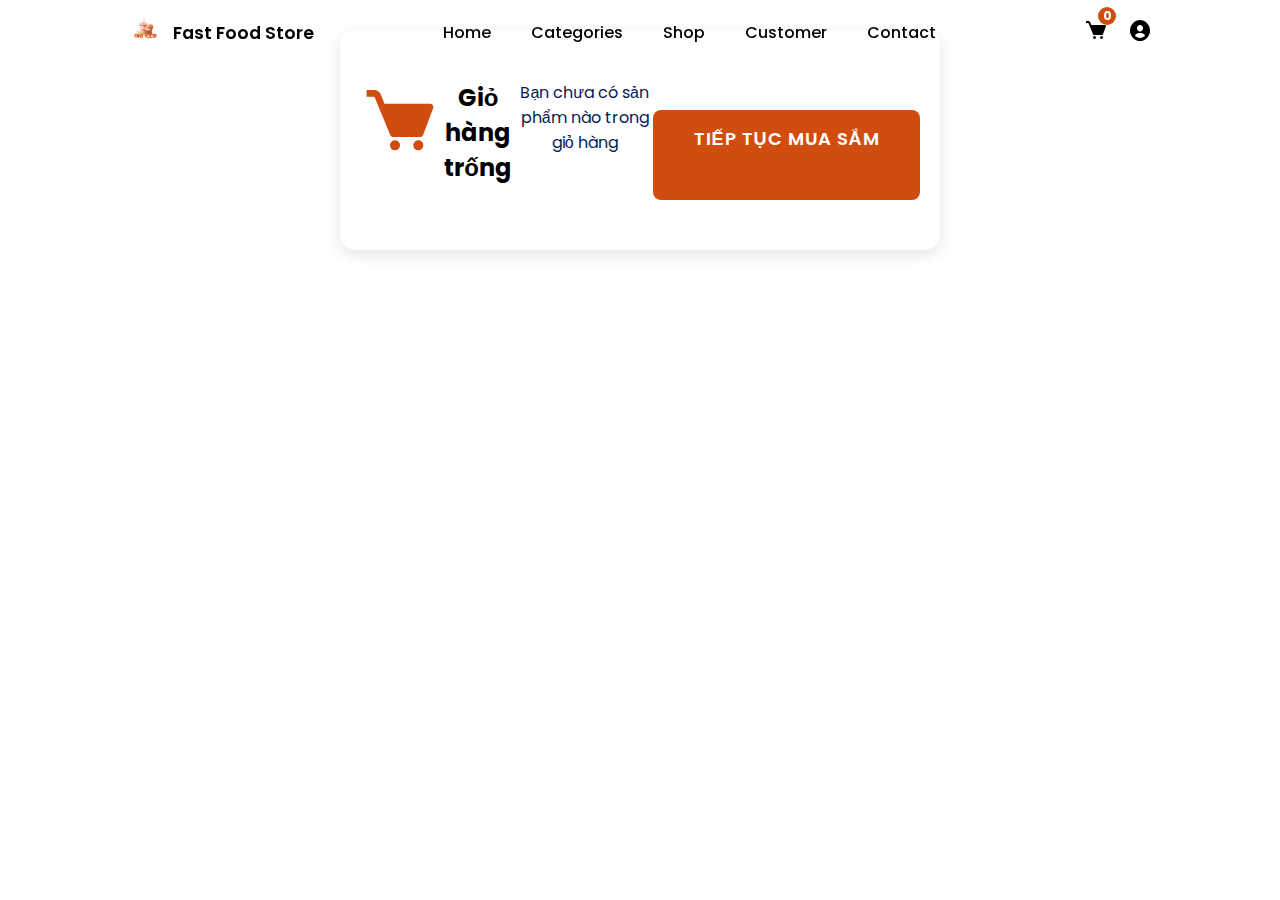
<file: html/cart.html>
<!DOCTYPE html>
<html lang="en">
<head>
    <meta charset="UTF-8">
    <meta name="viewport" content="width=device-width, initial-scale=1.0">
    <title>Giỏ Hàng - Fast Food Store</title>
    <!-- Box Icons -->
    <link rel="stylesheet" href="https://cdn.jsdelivr.net/npm/boxicons@latest/css/boxicons.min.css">
    <!-- Link To CSS -->
    <link rel="stylesheet" href="../css/cart.css">
</head>
<body>
    <!-- Navbar -->
    <header>
        <a href="../index.html" class="logo">
            <img src="../images/icon.jpg" alt="">Fast Food Store
        </a>
        <div class="bx bx-menu" id="menu-icon"></div>

        <ul class="navbar">
            <li><a href="../index.html#home">Home</a></li>
            <li><a href="../index.html#about">Categories</a></li>
            <li><a href="../index.html#shop">Shop</a></li>
            <li><a href="../index.html#customer">Customer</a></li>
            <li><a href="../index.html#contact">Contact</a></li>
        </ul>

        <!-- Thêm biểu tượng giỏ hàng -->
        <div class="nav-icons">
            <div class="cart-icon">
                <i class="bx bxs-cart"></i>
                <span id="cart-count">0</span>
            </div>
            <div class="user-icon">
                <a href="./login.html">
                    <i class="bx bxs-user-circle"></i>
                </a>
            </div>
        </div>
    </header>

    <!-- Cart Section -->
    <section class="cart-section">
        <div class="heading">
            <h2>Giỏ Hàng Của Bạn</h2>
            <p>Kiểm tra và thanh toán đơn hàng của bạn</p>
        </div>

        <div class="cart-container">
            <div class="cart-items" id="cart-items">
                <!-- Cart items will be loaded here dynamically -->
            </div>

            <div class="checkout-form">
                <h3>Thông tin thanh toán</h3>
                <form id="payment-form">
                    <!-- Thông tin cá nhân -->
                    <div class="form-group">
                        <h4>Thông tin cá nhân</h4>
                        <div class="input-group">
                            <input type="text" id="fullname" required placeholder="Họ và tên">
                        </div>
                        <div class="input-group">
                            <input type="email" id="email" required placeholder="Email">
                        </div>
                        <div class="input-group">
                            <input type="tel" id="phone" required placeholder="Số điện thoại">
                        </div>
                    </div>

                    <!-- Địa chỉ giao hàng -->
                    <div class="form-group">
                        <h4>Địa chỉ giao hàng</h4>
                        <div class="input-group">
                            <input type="text" id="address" required placeholder="Địa chỉ">
                        </div>
                        <div class="input-group">
                            <select id="city" required>
                                <option value="">Chọn tỉnh/thành phố</option>
                                <option value="hcm">TP. Hồ Chí Minh</option>
                                <option value="hn">Hà Nội</option>
                                <option value="dn">Đà Nẵng</option>
                            </select>
                        </div>
                        <div class="input-group">
                            <select id="district" required>
                                <option value="">Chọn quận/huyện</option>
                            </select>
                        </div>
                    </div>

                    <!-- Phương thức thanh toán -->
                    <div class="form-group">
                        <h4>Phương thức thanh toán</h4>
                        <div class="payment-methods">
                            <div class="payment-method">
                                <input type="radio" id="cod" name="payment" value="cod" checked>
                                <label for="cod">
                                    <i class="bx bxs-wallet"></i>
                                    Thanh toán khi nhận hàng (COD)
                                </label>
                            </div>
                            <div class="payment-method">
                                <input type="radio" id="bank" name="payment" value="bank">
                                <label for="bank">
                                    <i class="bx bxs-bank"></i>
                                    Chuyển khoản ngân hàng
                                </label>
                            </div>
                            <div class="payment-method">
                                <input type="radio" id="momo" name="payment" value="momo">
                                <label for="momo">
                                    <i class="bx bxs-wallet"></i>
                                    Ví MoMo
                                </label>
                            </div>
                        </div>
                    </div>

                    <!-- Ghi chú -->
                    <div class="form-group">
                        <h4>Ghi chú</h4>
                        <div class="input-group">
                            <textarea id="note" placeholder="Ghi chú về đơn hàng của bạn"></textarea>
                        </div>
                    </div>

                    <!-- Order Summary -->
                    <div class="order-summary">
                        <h4>Tổng đơn hàng</h4>
                        <div class="summary-item">
                            <span>Tạm tính:</span>
                            <span id="subtotal">0 VNĐ</span>
                        </div>
                        <div class="summary-item">
                            <span>Phí vận chuyển:</span>
                            <span id="shipping">30,000 VNĐ</span>
                        </div>
                        <div class="summary-item total">
                            <span>Tổng cộng:</span>
                            <span id="total">0 VNĐ</span>
                        </div>
                    </div>

                    <button type="submit" class="btn">Đặt hàng</button>
                </form>
            </div>
        </div>
    </section>

    <!-- Empty Cart Message -->
    <div class="empty-cart" id="empty-cart">
        <i class="bx bxs-cart"></i>
        <h2>Giỏ hàng trống</h2>
        <p>Bạn chưa có sản phẩm nào trong giỏ hàng</p>
        <a href="../index.html#shop" class="btn">Tiếp tục mua sắm</a>
    </div>

    <!-- Link To JS -->
    <script src="../js/nav.js"></script>
    <script src="../js/cart.js"></script>
    <script src="../js/checkout.js"></script>
</body>
</html>
</file>
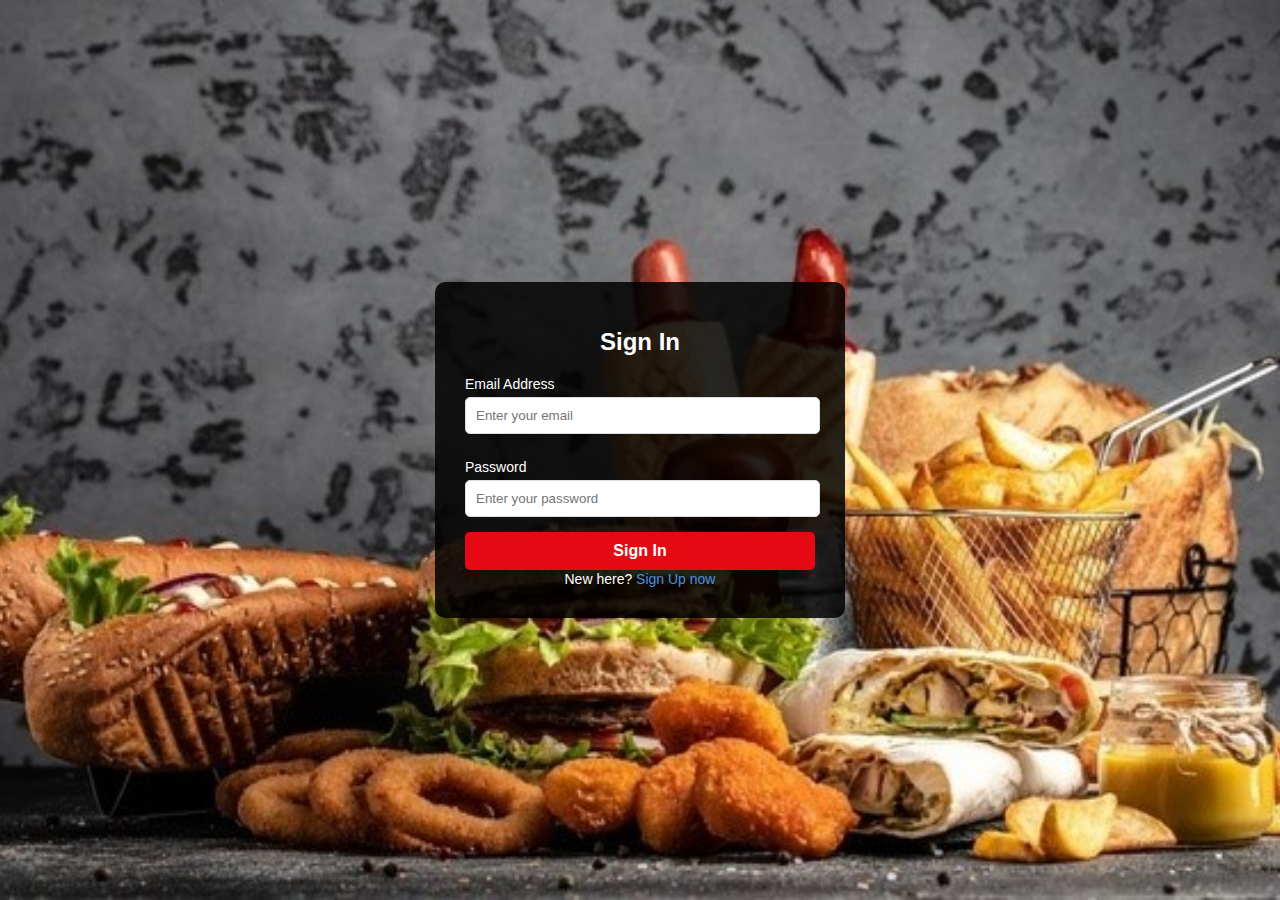
<file: html/login.html>
<!DOCTYPE html>
<html lang="en">
<head>
  <meta charset="UTF-8">
  <meta name="viewport" content="width=device-width, initial-scale=1.0">
  <title>Sign In / Sign Up</title>
  <link rel="stylesheet" href="../css/styles.css">
</head>
<body>
  <div class="background">
    <div class="container">
      <!-- Sign Up Form -->
      <div id="signup-form" class="form hidden">
        <h1>Sign Up</h1>
        <form id="signup">
          <label for="signup-username">Username</label>
          <input type="text" id="signup-username" placeholder="Enter your username" required>
          <label for="signup-email">Email Address</label>
          <input type="email" id="signup-email" placeholder="Enter your email" required>
          <label for="signup-password">Password</label>
          <input type="password" id="signup-password" placeholder="Enter your password" required>
          <button type="submit">Sign Up</button>
        </form>
        <div class="links">
          <span>Already have an account? <a href="#" onclick="showSignIn()">Sign In now</a></span>
        </div>
      </div>

      <!-- Sign In Form -->
      <div id="signin-form" class="form">
        <h1>Sign In</h1>
        <form id="signin">
          <label for="signin-email">Email Address</label>
          <input type="email" id="signin-email" placeholder="Enter your email" required>
          <label for="signin-password">Password</label>
          <input type="password" id="signin-password" placeholder="Enter your password" required>
          <button type="submit">Sign In</button>
        </form>
        <div class="links">
          <span>New here? <a href="#" onclick="showSignUp()">Sign Up now</a></span>
        </div>
      </div>
    </div>
  </div>

  <div id="user-profile" class="form hidden">
    <h1>Welcome, <span id="user-name"></span>!</h1>
    <p><strong>Email:</strong> <span id="user-email"></span></p>
    <button onclick="signOut()">Sign Out</button>
  </div>
  
  <script src="../js/scripts.js"></script>
</body>
</html>
</file>
<file: css/styles.css>
/* General styles */
body, html {
    margin: 0;
    padding: 0;
    font-family: Arial, sans-serif;
    background-color: #000;
  }
  
  .background {
    background: url(../images/fast-food-la-gi-3.jpg) no-repeat center center/cover;
    width: 100%;
    height: 100vh;
    display: flex;
    justify-content: center;
    align-items: center;
  }
  
  .container {
    background-color: rgba(0, 0, 0, 0.85);
    color: white;
    padding: 30px;
    border-radius: 10px;
    width: 350px;
    text-align: center;
  }
  
  .form h1 {
    margin-bottom: 20px;
    font-size: 24px;
  }
  
  label {
    text-align: left;
    display: block;
    margin: 10px 0 5px;
    font-size: 14px;
  }
  
  input {
    width: 95%;
    padding: 10px;
    margin-bottom: 15px;
    border: 1px solid #ddd;
    border-radius: 5px;
  }
  
  button {
    width: 100%;
    padding: 10px;
    background-color: #e50914;
    color: white;
    border: none;
    border-radius: 5px;
    font-size: 16px;
    font-weight: bold;
    cursor: pointer;
    transition: background-color 0.3s ease;
  }
  
  button:hover {
    background-color: #f6121d;
  }
  
  .links span {
    font-size: 14px;
  }
  
  .links a {
    color: #4a90e2;
    text-decoration: none;
  }
  
  .links a:hover {
    text-decoration: underline;
  }
  
  /* Hide elements */
  .hidden {
    display: none;
  }
  
  #user-profile {
    text-align: center;
  }
  
  #user-profile button {
    margin-top: 20px;
    width: 100%;
    padding: 10px;
    background-color: #e50914;
    color: white;
    border: none;
    border-radius: 5px;
    font-size: 16px;
    font-weight: bold;
    cursor: pointer;
  }
  
  #user-profile button:hover {
    background-color: #f6121d;
  }
</file>
<file: css/cart.css>
/* Import Google Fonts */
@import url("https://fonts.googleapis.com/css2?family=Poppins:wght@200;300;400;500;600;700&display=swap");

/* Reset CSS */
* {
    margin: 0;
    padding: 0;
    box-sizing: border-box;
    scroll-padding-top: 2rem;
    list-style: none;
    text-decoration: none;
    scroll-behavior: smooth;
    font-family: "Poppins", sans-serif;
}

:root {
    --main-color: #d14d0f;
    --second-color: #081b54;
}

body {
    background: #fff;
    color: #000;
}

/* Header Styles */
header {
    position: fixed;
    width: 100%;
    top: 0;
    right: 0;
    z-index: 1000;
    display: flex;
    align-items: center;
    justify-content: space-between;
    padding: 15px 10%;
    transition: all 0.3s ease;
    background: transparent;
}

header.active {
    background: var(--second-color);
    box-shadow: 0 0 4px rgb(14 55 54 / 15%);
}

header.active .logo {
    color: #fff;
}

header.active .navbar a {
    color: #fff;
}

header.active .nav-icons i {
    color: #fff;
}

.logo {
    display: flex;
    align-items: center;
    font-size: 1.1rem;
    font-weight: 600;
    color: #000000;
    transition: all 0.3s ease;
}

.logo img {
    width: 35px;
    margin-right: 10px;
}

.navbar {
    display: flex;
}

.navbar a {
    font-size: 1rem;
    padding: 10px 20px;
    color: #000000;
    font-weight: 500;
    transition: all 0.3s ease;
}

.navbar a:hover {
    color: #fff;
    background: var(--main-color);
    border-radius: 4px;
}

#menu-icon {
    font-size: 24px;
    cursor: pointer;
    z-index: 10001;
    display: none;
}

.nav-icons {
    display: flex;
    align-items: center;
}

.cart-icon, .user-icon {
    position: relative;
    margin-left: 20px;
    font-size: 24px;
    color: #000;
    cursor: pointer;
}

.cart-icon i {
    color: var(--main-color);
}

#cart-count {
    position: absolute;
    top: -8px;
    right: -8px;
    background-color: var(--main-color);
    color: #fff;
    font-size: 12px;
    font-weight: bold;
    width: 18px;
    height: 18px;
    border-radius: 50%;
    display: flex;
    align-items: center;
    justify-content: center;
}

.nav-icons i {
    color: #000;
    transition: all 0.3s ease;
}

/* Cart Section Styles */
.cart-section {
    padding: 120px 5% 60px;
    min-height: 100vh;
    background: #f5f5f5;
}

.heading {
    text-align: center;
    margin-bottom: 40px;
}

.heading h2 {
    font-size: var(--h2-font);
    color: #000;
    margin-bottom: 10px;
}

.heading p {
    color: var(--second-color);
    font-size: var(--p-font);
}

.cart-container {
    display: grid;
    grid-template-columns: 1.5fr 1fr;
    gap: 30px;
    max-width: 1400px;
    margin: 0 auto;
    padding: 0 20px;
}

/* Cart Items Styles */
.cart-items {
    background: #fff;
    border-radius: 15px;
    padding: 25px;
    box-shadow: 0 5px 15px rgba(0, 0, 0, 0.1);
    height: fit-content;
}

.cart-item {
    display: grid;
    grid-template-columns: auto 1fr auto;
    gap: 20px;
    align-items: center;
    padding: 20px 0;
    border-bottom: 1px solid #eee;
}

.item-image {
    width: 120px;
    height: 120px;
    border-radius: 10px;
    overflow: hidden;
}

.item-image img {
    width: 100%;
    height: 100%;
    object-fit: cover;
    transition: transform 0.3s ease;
}

.item-image img:hover {
    transform: scale(1.1);
}

.item-details {
    display: flex;
    flex-direction: column;
    gap: 10px;
}

.item-name {
    font-size: 20px;
    font-weight: 600;
    color: #000;
}

.item-price {
    font-size: 18px;
    color: var(--main-color);
    font-weight: 600;
}

.item-quantity {
    display: flex;
    align-items: center;
    gap: 15px;
}

.quantity-btn {
    width: 35px;
    height: 35px;
    border-radius: 50%;
    border: none;
    background: #f5f5f5;
    color: #000;
    font-size: 18px;
    cursor: pointer;
    transition: all 0.3s ease;
    display: flex;
    align-items: center;
    justify-content: center;
}

.quantity-btn:hover {
    background: var(--main-color);
    color: #fff;
    transform: scale(1.1);
}

.quantity-input {
    width: 60px;
    height: 35px;
    text-align: center;
    border: 1px solid #ddd;
    border-radius: 5px;
    font-size: 16px;
    font-weight: 600;
}

.remove-btn {
    color: var(--main-color);
    background: none;
    border: none;
    font-size: 20px;
    cursor: pointer;
    transition: all 0.3s ease;
    padding: 10px;
}

.remove-btn:hover {
    color: #cc0000;
    transform: scale(1.1);
}

.cart-summary {
    flex: 1;
    background: rgba(0, 0, 0, 0.8);
    border-radius: 10px;
    padding: 20px;
    height: fit-content;
    box-shadow: 0 5px 15px rgba(0, 0, 0, 0.3);
}

.cart-summary h3 {
    font-size: 20px;
    margin-bottom: 20px;
    color: var(--text-color);
    text-align: center;
}

.summary-item {
    display: flex;
    justify-content: space-between;
    margin-bottom: 15px;
    color: var(--second-color);
}

.summary-item.total {
    font-size: 18px;
    font-weight: 600;
    color: var(--text-color);
    margin-top: 20px;
    padding-top: 20px;
    border-top: 1px solid rgba(255, 255, 255, 0.1);
}

/* Checkout Form Styles */
.checkout-form {
    background: #fff;
    border-radius: 15px;
    padding: 30px;
    box-shadow: 0 5px 15px rgba(0, 0, 0, 0.1);
    height: fit-content;
    position: sticky;
    top: 100px;
}

.checkout-form h3 {
    font-size: 24px;
    color: #000;
    margin-bottom: 30px;
    text-align: center;
    position: relative;
    padding-bottom: 15px;
}

.checkout-form h3::after {
    content: '';
    position: absolute;
    bottom: 0;
    left: 50%;
    transform: translateX(-50%);
    width: 50px;
    height: 3px;
    background: var(--main-color);
}

.form-group {
    margin-bottom: 25px;
}

.form-group h4 {
    font-size: 18px;
    color: #000;
    margin-bottom: 15px;
    position: relative;
    padding-left: 15px;
}

.form-group h4::before {
    content: '';
    position: absolute;
    left: 0;
    top: 50%;
    transform: translateY(-50%);
    width: 4px;
    height: 18px;
    background: var(--main-color);
    border-radius: 2px;
}

.input-group {
    margin-bottom: 15px;
}

.input-group input,
.input-group select,
.input-group textarea {
    width: 100%;
    padding: 12px 15px;
    border: 2px solid #eee;
    border-radius: 8px;
    background: #fff;
    color: #000;
    font-size: 16px;
    transition: all 0.3s ease;
}

.input-group input:focus,
.input-group select:focus,
.input-group textarea:focus {
    border-color: var(--main-color);
    outline: none;
    box-shadow: 0 0 0 3px rgba(255, 0, 0, 0.1);
}

.input-group textarea {
    height: 100px;
    resize: vertical;
}

/* Payment Methods */
.payment-methods {
    display: flex;
    flex-direction: column;
    gap: 15px;
}

.payment-method {
    display: flex;
    align-items: center;
    padding: 15px;
    border: 2px solid #eee;
    border-radius: 8px;
    cursor: pointer;
    transition: all 0.3s ease;
}

.payment-method:hover {
    border-color: var(--main-color);
    background: rgba(255, 0, 0, 0.05);
}

.payment-method input[type="radio"] {
    margin-right: 15px;
    width: 20px;
    height: 20px;
    accent-color: var(--main-color);
}

.payment-method label {
    display: flex;
    align-items: center;
    gap: 15px;
    color: #000;
    cursor: pointer;
    font-size: 16px;
}

.payment-method i {
    font-size: 24px;
    color: var(--main-color);
}

/* Order Summary */
.order-summary {
    margin-top: 30px;
    padding-top: 20px;
    border-top: 2px solid #eee;
}

.order-summary h4 {
    font-size: 20px;
    color: #000;
    margin-bottom: 20px;
    text-align: center;
}

.summary-item {
    display: flex;
    justify-content: space-between;
    margin-bottom: 15px;
    color: #000;
    font-size: 16px;
}

.summary-item.total {
    font-size: 20px;
    font-weight: 600;
    color: var(--main-color);
    margin-top: 20px;
    padding-top: 20px;
    border-top: 2px solid #eee;
}

/* Button Styles */
.btn {
    display: inline-block;
    padding: 15px 30px;
    background: var(--main-color);
    color: #fff;
    font-size: 18px;
    font-weight: 600;
    border-radius: 8px;
    border: none;
    cursor: pointer;
    transition: all 0.3s ease;
    width: 100%;
    text-align: center;
    margin-top: 30px;
    text-transform: uppercase;
    letter-spacing: 1px;
}

.btn:hover {
    background: #cc0000;
    transform: translateY(-2px);
    box-shadow: 0 5px 15px rgba(255, 0, 0, 0.3);
}

/* Empty Cart Styles */
.empty-cart {
    text-align: center;
    padding: 50px 20px;
    background: #fff;
    border-radius: 15px;
    box-shadow: 0 5px 15px rgba(0, 0, 0, 0.1);
    margin: 30px auto;
    max-width: 600px;
}

.empty-cart i {
    font-size: 80px;
    color: var(--main-color);
    margin-bottom: 20px;
}

.empty-cart h2 {
    font-size: 24px;
    color: #000;
    margin-bottom: 15px;
}

.empty-cart p {
    color: var(--second-color);
    margin-bottom: 30px;
}

/* Responsive Design */
@media (max-width: 1200px) {
    .cart-container {
        grid-template-columns: 1fr;
        max-width: 800px;
        padding: 0 20px;
    }

    .checkout-form {
        position: static;
        margin-top: 30px;
    }

    .cart-items {
        margin-bottom: 30px;
    }
}

@media (max-width: 991px) {
    header {
        padding: 15px 5%;
    }

    .cart-section {
        padding: 100px 5% 40px;
    }

    .cart-item {
        grid-template-columns: 120px 1fr auto;
        gap: 15px;
    }

    .item-image {
        width: 120px;
        height: 120px;
    }

    .item-details {
        gap: 8px;
    }

    .item-name {
        font-size: 18px;
    }

    .item-price {
        font-size: 16px;
    }
}

@media (max-width: 768px) {
    .cart-section {
        padding: 90px 20px 30px;
    }

    .heading h2 {
        font-size: 24px;
    }

    .heading p {
        font-size: 14px;
    }

    .cart-item {
        grid-template-columns: 100px 1fr;
        gap: 10px;
    }

    .item-image {
        width: 100px;
        height: 100px;
    }

    .item-quantity {
        margin-top: 10px;
    }

    .remove-btn {
        position: absolute;
        top: 10px;
        right: 10px;
    }

    .checkout-form {
        padding: 20px;
    }

    .form-group h4 {
        font-size: 16px;
    }

    .input-group input,
    .input-group select,
    .input-group textarea {
        padding: 10px;
        font-size: 14px;
    }

    .payment-method label {
        font-size: 14px;
    }

    .summary-item {
        font-size: 14px;
    }

    .btn {
        padding: 12px 20px;
        font-size: 16px;
    }
}

@media (max-width: 576px) {
    .cart-section {
        padding: 80px 15px 20px;
    }

    .cart-item {
        grid-template-columns: 1fr;
        text-align: center;
        position: relative;
        padding: 15px;
    }

    .item-image {
        margin: 0 auto;
    }

    .item-details {
        align-items: center;
    }

    .item-quantity {
        justify-content: center;
        margin: 10px 0;
    }

    .remove-btn {
        position: static;
        margin: 10px auto 0;
    }

    .checkout-form {
        padding: 15px;
    }

    .form-group {
        margin-bottom: 20px;
    }

    .payment-methods {
        gap: 10px;
    }

    .payment-method {
        padding: 10px;
    }

    .order-summary {
        margin-top: 20px;
    }

    .empty-cart {
        padding: 30px 15px;
    }

    .empty-cart i {
        font-size: 60px;
    }

    .empty-cart h2 {
        font-size: 20px;
    }

    .empty-cart p {
        font-size: 14px;
    }
}

/* Cart Icon Animation */
@keyframes bounce {
    0%, 100% { transform: scale(1); }
    50% { transform: scale(1.2); }
}

.cart-icon.bounce {
    animation: bounce 0.5s ease;
}

/* Notification Styles */
.notification {
    position: fixed;
    top: 20px;
    right: 20px;
    background: var(--main-color);
    color: #fff;
    padding: 15px 25px;
    border-radius: 5px;
    box-shadow: 0 3px 10px rgba(0, 0, 0, 0.2);
    z-index: 1000;
    opacity: 0;
    transform: translateY(-20px);
    transition: all 0.3s ease;
}

.notification.show {
    opacity: 1;
    transform: translateY(0);
}

/* Button Hover Effects */
.btn {
    position: relative;
    overflow: hidden;
}

.btn::after {
    content: '';
    position: absolute;
    top: 50%;
    left: 50%;
    width: 0;
    height: 0;
    background: rgba(255, 255, 255, 0.2);
    border-radius: 50%;
    transform: translate(-50%, -50%);
    transition: width 0.6s ease, height 0.6s ease;
}

.btn:hover::after {
    width: 300px;
    height: 300px;
}

/* Mobile Menu Animation */
.navbar {
    transition: transform 0.3s ease, opacity 0.3s ease;
}

@media (max-width: 768px) {
    .navbar {
        transform: translateX(100%);
        opacity: 0;
    }

    .navbar.active {
        transform: translateX(0);
        opacity: 1;
    }
}
</file>
